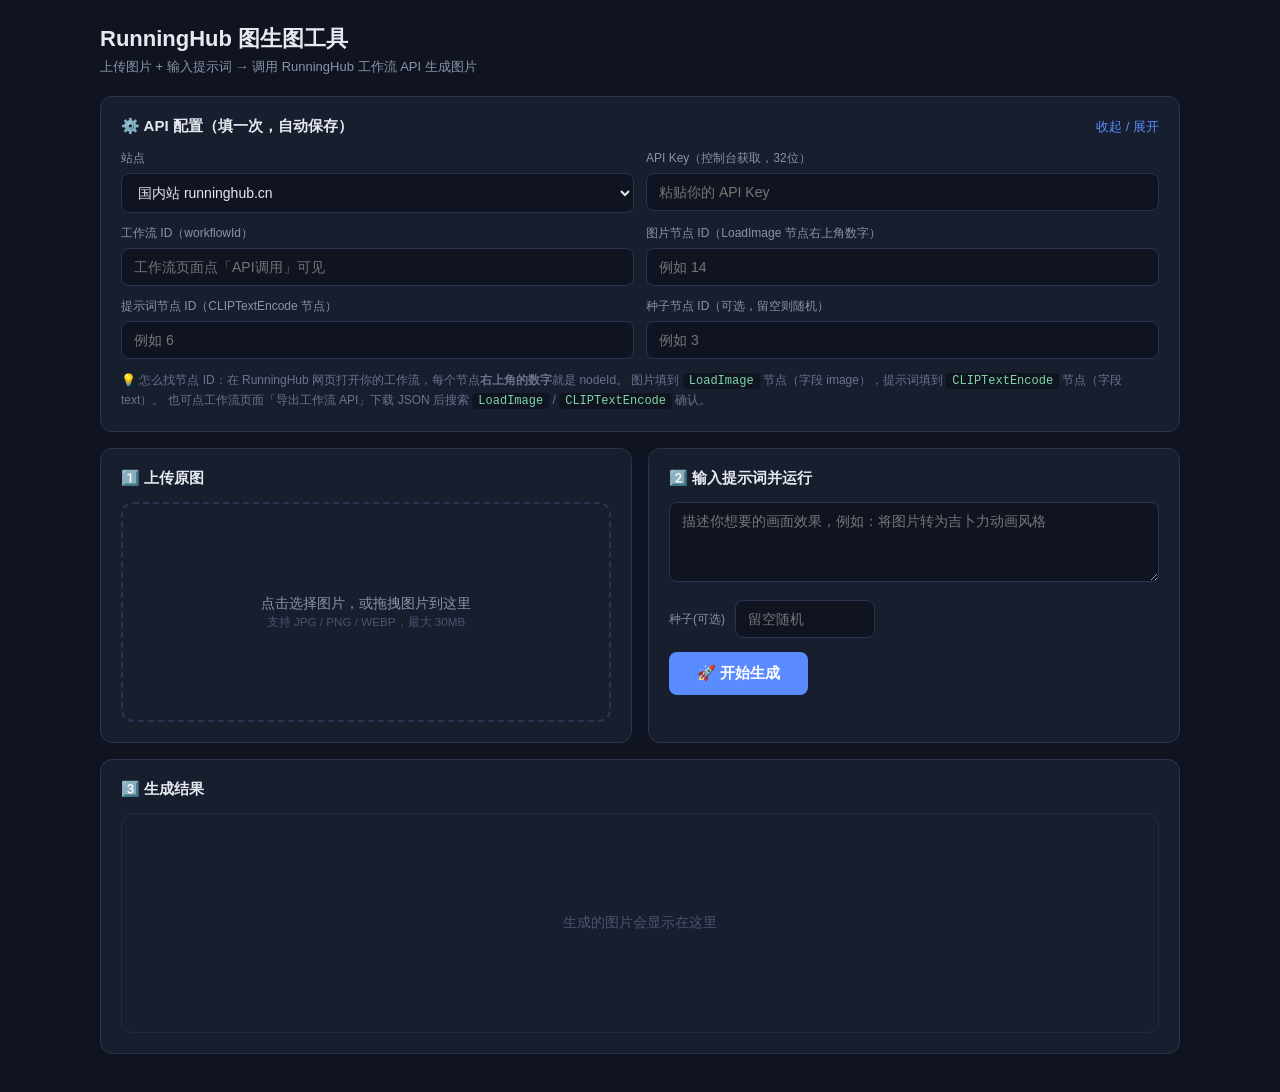
<file: runninghub_tool.html>
<!DOCTYPE html>
<html lang="zh-CN">
<head>
<meta charset="UTF-8">
<meta name="viewport" content="width=device-width, initial-scale=1.0">
<title>RunningHub 图生图工具</title>
<style>
  * { box-sizing: border-box; margin: 0; padding: 0; }
  body {
    font-family: "Microsoft YaHei", "PingFang SC", sans-serif;
    background: #0f1420;
    color: #e6e9f0;
    min-height: 100vh;
    padding: 24px;
  }
  .container { max-width: 1080px; margin: 0 auto; }
  h1 { font-size: 22px; margin-bottom: 4px; }
  .subtitle { color: #8a93a8; font-size: 13px; margin-bottom: 20px; }

  .card {
    background: #171e2e;
    border: 1px solid #2a3450;
    border-radius: 12px;
    padding: 20px;
    margin-bottom: 16px;
  }
  .card-title {
    font-size: 15px; font-weight: 600; margin-bottom: 14px;
    display: flex; align-items: center; justify-content: space-between;
  }
  .toggle-btn {
    background: none; border: none; color: #5b8cff; cursor: pointer; font-size: 13px;
  }
  .grid { display: grid; grid-template-columns: 1fr 1fr; gap: 12px; }
  .field { display: flex; flex-direction: column; gap: 6px; }
  .field.full { grid-column: 1 / -1; }
  label { font-size: 12px; color: #8a93a8; }
  input[type=text], input[type=password], textarea, select {
    background: #0f1420; border: 1px solid #2a3450; border-radius: 8px;
    color: #e6e9f0; padding: 10px 12px; font-size: 14px; outline: none;
    width: 100%; font-family: inherit;
  }
  input:focus, textarea:focus, select:focus { border-color: #5b8cff; }
  textarea { resize: vertical; min-height: 80px; }
  .hint { font-size: 12px; color: #6b7390; line-height: 1.6; }
  .hint code { background: #0f1420; padding: 1px 6px; border-radius: 4px; color: #7fd4a8; }

  .main { display: grid; grid-template-columns: 1fr 1fr; gap: 16px; }
  @media (max-width: 860px) { .main { grid-template-columns: 1fr; } }

  .upload-area {
    border: 2px dashed #2a3450; border-radius: 12px;
    min-height: 220px; display: flex; align-items: center; justify-content: center;
    cursor: pointer; transition: border-color .2s; overflow: hidden;
    text-align: center; color: #8a93a8; font-size: 14px; padding: 12px;
  }
  .upload-area:hover, .upload-area.dragover { border-color: #5b8cff; }
  .upload-area img { max-width: 100%; max-height: 320px; border-radius: 8px; }

  .btn {
    background: #5b8cff; color: #fff; border: none; border-radius: 8px;
    padding: 12px 28px; font-size: 15px; cursor: pointer; font-weight: 600;
    transition: opacity .2s;
  }
  .btn:hover { opacity: .88; }
  .btn:disabled { opacity: .4; cursor: not-allowed; }
  .btn.secondary { background: #2a3450; font-weight: 400; padding: 8px 16px; font-size: 13px; }

  .status-bar {
    margin-top: 14px; padding: 12px 14px; border-radius: 8px;
    background: #0f1420; font-size: 13px; color: #8a93a8; display: none;
  }
  .status-bar.show { display: block; }
  .status-bar.error { color: #ff7a7a; }
  .status-bar.success { color: #7fd4a8; }

  .result-grid { display: grid; grid-template-columns: 1fr; gap: 12px; }
  .result-item { position: relative; }
  .result-item img { width: 100%; border-radius: 8px; display: block; }
  .result-item a {
    position: absolute; bottom: 10px; right: 10px;
    background: rgba(0,0,0,.65); color: #fff; text-decoration: none;
    padding: 6px 14px; border-radius: 6px; font-size: 12px;
  }
  .result-placeholder {
    min-height: 220px; display: flex; align-items: center; justify-content: center;
    color: #4a5470; font-size: 14px; border: 1px solid #232c44; border-radius: 12px;
  }
  .row { display: flex; gap: 10px; align-items: center; margin-top: 14px; }
  .saved-tag { font-size: 12px; color: #7fd4a8; }
</style>
</head>
<body>
<div class="container">
  <h1>RunningHub 图生图工具</h1>
  <div class="subtitle">上传图片 + 输入提示词 → 调用 RunningHub 工作流 API 生成图片</div>

  <!-- 配置区 -->
  <div class="card">
    <div class="card-title">
      <span>⚙️ API 配置（填一次，自动保存）</span>
      <button class="toggle-btn" id="toggleConfig">收起 / 展开</button>
    </div>
    <div id="configBody">
      <div class="grid">
        <div class="field">
          <label>站点</label>
          <select id="site">
            <option value="https://www.runninghub.cn">国内站 runninghub.cn</option>
            <option value="https://www.runninghub.ai">国际站 runninghub.ai</option>
          </select>
        </div>
        <div class="field">
          <label>API Key（控制台获取，32位）</label>
          <input type="password" id="apiKey" placeholder="粘贴你的 API Key">
        </div>
        <div class="field">
          <label>工作流 ID（workflowId）</label>
          <input type="text" id="workflowId" placeholder="工作流页面点「API调用」可见">
        </div>
        <div class="field">
          <label>图片节点 ID（LoadImage 节点右上角数字）</label>
          <input type="text" id="imageNodeId" placeholder="例如 14">
        </div>
        <div class="field">
          <label>提示词节点 ID（CLIPTextEncode 节点）</label>
          <input type="text" id="promptNodeId" placeholder="例如 6">
        </div>
        <div class="field">
          <label>种子节点 ID（可选，留空则随机）</label>
          <input type="text" id="seedNodeId" placeholder="例如 3">
        </div>
      </div>
      <p class="hint" style="margin-top:12px">
        💡 怎么找节点 ID：在 RunningHub 网页打开你的工作流，每个节点<b>右上角的数字</b>就是 nodeId。
        图片填到 <code>LoadImage</code> 节点（字段 image），提示词填到 <code>CLIPTextEncode</code> 节点（字段 text）。
        也可点工作流页面「导出工作流 API」下载 JSON 后搜索 <code>LoadImage</code> / <code>CLIPTextEncode</code> 确认。
      </p>
    </div>
  </div>

  <!-- 使用区 -->
  <div class="main">
    <div class="card">
      <div class="card-title"><span>1️⃣ 上传原图</span></div>
      <div class="upload-area" id="uploadArea">
        <span>点击选择图片，或拖拽图片到这里<br><small style="color:#4a5470">支持 JPG / PNG / WEBP，最大 30MB</small></span>
      </div>
      <input type="file" id="fileInput" accept="image/*" style="display:none">
    </div>

    <div class="card">
      <div class="card-title"><span>2️⃣ 输入提示词并运行</span></div>
      <textarea id="prompt" placeholder="描述你想要的画面效果，例如：将图片转为吉卜力动画风格"></textarea>
      <div class="row">
        <label style="white-space:nowrap">种子(可选)</label>
        <input type="text" id="seed" placeholder="留空随机" style="width:140px">
      </div>
      <div class="row">
        <button class="btn" id="runBtn">🚀 开始生成</button>
      </div>
      <div class="status-bar" id="statusBar"></div>
    </div>
  </div>

  <!-- 结果区 -->
  <div class="card">
    <div class="card-title"><span>3️⃣ 生成结果</span></div>
    <div id="resultArea"><div class="result-placeholder">生成的图片会显示在这里</div></div>
  </div>
</div>

<script>
// ---------- 配置的保存与读取 ----------
const cfgKeys = ["site", "apiKey", "workflowId", "imageNodeId", "promptNodeId", "seedNodeId"];
function loadConfig() {
  cfgKeys.forEach(k => {
    const v = localStorage.getItem("rh_" + k);
    if (v) document.getElementById(k).value = v;
  });
}
function saveConfig() {
  cfgKeys.forEach(k => localStorage.setItem("rh_" + k, document.getElementById(k).value.trim()));
}
cfgKeys.forEach(k => document.getElementById(k).addEventListener("change", saveConfig));
loadConfig();

document.getElementById("toggleConfig").onclick = () => {
  const b = document.getElementById("configBody");
  b.style.display = b.style.display === "none" ? "" : "none";
};

// ---------- 图片选择与预览 ----------
let selectedFile = null;
const uploadArea = document.getElementById("uploadArea");
const fileInput = document.getElementById("fileInput");

uploadArea.onclick = () => fileInput.click();
fileInput.onchange = e => { if (e.target.files[0]) pickFile(e.target.files[0]); };
uploadArea.ondragover = e => { e.preventDefault(); uploadArea.classList.add("dragover"); };
uploadArea.ondragleave = () => uploadArea.classList.remove("dragover");
uploadArea.ondrop = e => {
  e.preventDefault(); uploadArea.classList.remove("dragover");
  if (e.dataTransfer.files[0]) pickFile(e.dataTransfer.files[0]);
};
function pickFile(file) {
  if (!file.type.startsWith("image/")) { showStatus("请选择图片文件", "error"); return; }
  if (file.size > 30 * 1024 * 1024) { showStatus("图片不能超过 30MB", "error"); return; }
  selectedFile = file;
  const reader = new FileReader();
  reader.onload = ev => { uploadArea.innerHTML = `<img src="${ev.target.result}">`; };
  reader.readAsDataURL(file);
}

// ---------- 状态显示 ----------
const statusBar = document.getElementById("statusBar");
function showStatus(text, type) {
  statusBar.className = "status-bar show" + (type ? " " + type : "");
  statusBar.textContent = text;
}

// ---------- RunningHub API ----------
function base() { return document.getElementById("site").value; }
function apiKey() { return document.getElementById("apiKey").value.trim(); }

async function post(path, body) {
  const resp = await fetch(base() + path, {
    method: "POST",
    headers: { "Content-Type": "application/json" },
    body: JSON.stringify(body)
  });
  return resp.json();
}

// 1. 上传图片，返回 fileName
async function uploadImage(file) {
  const fd = new FormData();
  fd.append("apiKey", apiKey());
  fd.append("file", file);
  fd.append("fileType", "input");
  const resp = await fetch(base() + "/task/openapi/upload", { method: "POST", body: fd });
  const json = await resp.json();
  if (json.code !== 0) throw new Error("图片上传失败：" + (json.msg || JSON.stringify(json)));
  return json.data.fileName;
}

// 2. 创建任务
async function createTask(fileName, prompt, seed) {
  const nodeInfoList = [
    { nodeId: document.getElementById("imageNodeId").value.trim(), fieldName: "image", fieldValue: fileName },
    { nodeId: document.getElementById("promptNodeId").value.trim(), fieldName: "text", fieldValue: prompt }
  ];
  const seedNodeId = document.getElementById("seedNodeId").value.trim();
  if (seedNodeId && seed !== "") {
    nodeInfoList.push({ nodeId: seedNodeId, fieldName: "seed", fieldValue: seed });
  }
  const json = await post("/task/openapi/create", {
    apiKey: apiKey(),
    workflowId: document.getElementById("workflowId").value.trim(),
    nodeInfoList
  });
  if (json.code !== 0) throw new Error("任务创建失败：" + (json.msg || JSON.stringify(json)));
  return json.data.taskId;
}

// 3. 轮询任务状态
async function waitTask(taskId, onTick) {
  for (let i = 0; i < 200; i++) {
    await new Promise(r => setTimeout(r, 3000));
    const json = await post("/task/openapi/status", { apiKey: apiKey(), taskId });
    const status = typeof json.data === "string" ? json.data : (json.data && json.data.taskStatus);
    onTick(status, i);
    if (status === "SUCCESS") return;
    if (status === "FAILED") throw new Error("任务执行失败，请到 RunningHub 控制台查看详情");
  }
  throw new Error("等待超时（10分钟），任务可能仍在运行，可稍后到官网查看");
}

// 4. 获取结果
async function getOutputs(taskId) {
  const json = await post("/task/openapi/outputs", { apiKey: apiKey(), taskId });
  if (json.code !== 0 || !json.data || !json.data.length) throw new Error("未获取到结果：" + (json.msg || "无输出"));
  return json.data;
}

// ---------- 主流程 ----------
const runBtn = document.getElementById("runBtn");
runBtn.onclick = async () => {
  const prompt = document.getElementById("prompt").value.trim();
  const seed = document.getElementById("seed").value.trim();
  if (!apiKey()) { showStatus("请先在上方配置区填写 API Key", "error"); return; }
  if (!document.getElementById("workflowId").value.trim()) { showStatus("请填写工作流 ID", "error"); return; }
  if (!document.getElementById("imageNodeId").value.trim() || !document.getElementById("promptNodeId").value.trim()) {
    showStatus("请填写图片节点 ID 和提示词节点 ID", "error"); return;
  }
  if (!selectedFile) { showStatus("请先上传一张原图", "error"); return; }
  if (!prompt) { showStatus("请输入提示词", "error"); return; }

  saveConfig();
  runBtn.disabled = true;
  document.getElementById("resultArea").innerHTML = '<div class="result-placeholder">生成中…</div>';
  try {
    showStatus("⏫ 正在上传图片…");
    const fileName = await uploadImage(selectedFile);

    showStatus("🚀 正在创建任务…");
    const taskId = await createTask(fileName, prompt, seed);

    showStatus("⏳ 任务运行中（taskId: " + taskId + "）…");
    await waitTask(taskId, (status, i) => {
      showStatus("⏳ 任务状态：" + (status || "未知") + "（已等待 " + (i * 3 + 3) + " 秒）");
    });

    showStatus("📥 正在获取结果…");
    const items = await getOutputs(taskId);
    document.getElementById("resultArea").innerHTML =
      '<div class="result-grid">' +
      items.filter(it => it.fileUrl).map(it =>
        `<div class="result-item"><img src="${it.fileUrl}"><a href="${it.fileUrl}" target="_blank" download>下载</a></div>`
      ).join("") + "</div>";
    showStatus("✅ 生成完成！共 " + items.length + " 个输出", "success");
  } catch (err) {
    showStatus("❌ " + err.message, "error");
    document.getElementById("resultArea").innerHTML = '<div class="result-placeholder">生成失败</div>';
  } finally {
    runBtn.disabled = false;
  }
};
</script>
</body>
</html>
</file>
